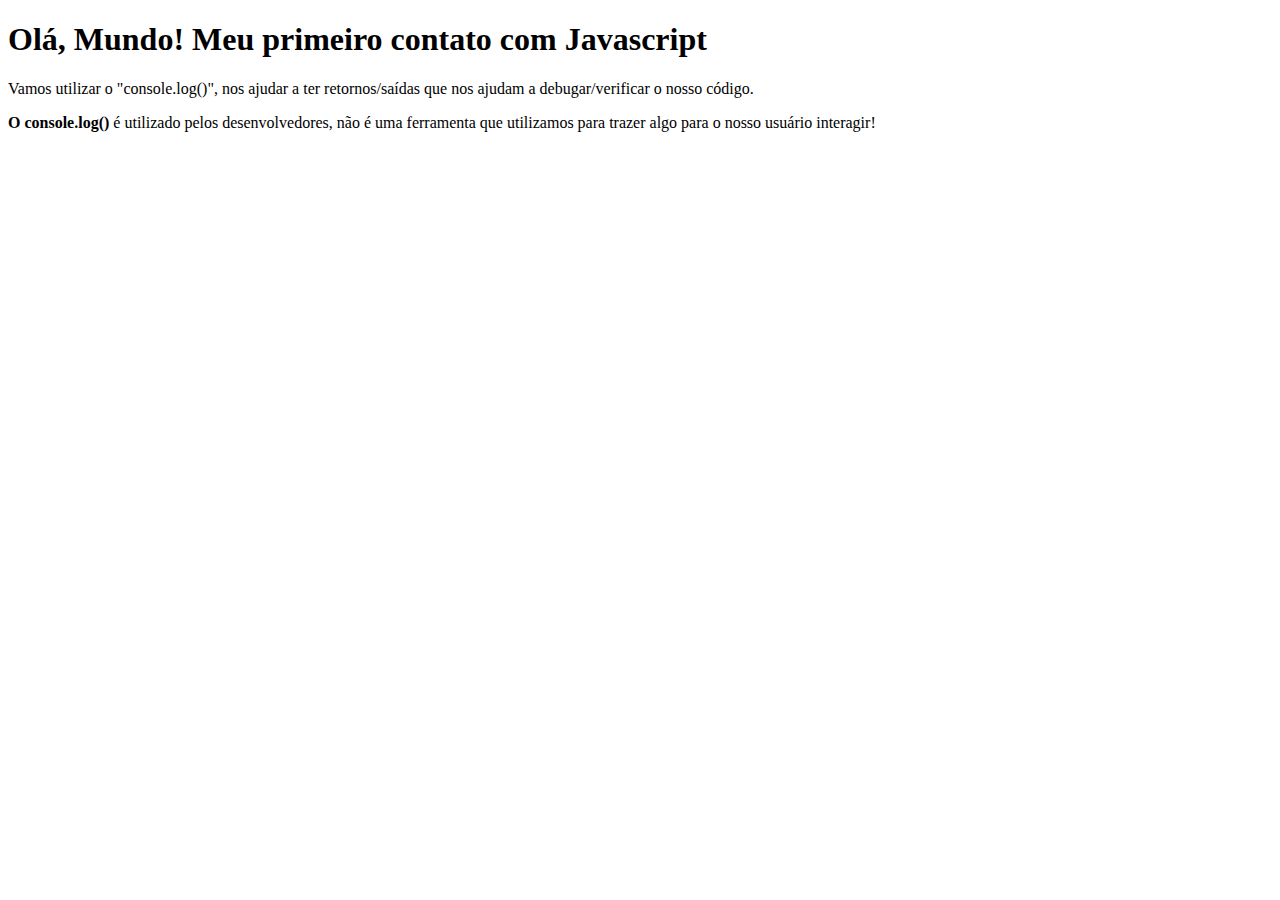
<file: index.html>
<!DOCTYPE html>
<html lang="pt-br">
<head>
    <meta charset="UTF-8">
    <meta name="viewport" content="width=device-width, initial-scale=1.0">
    <title>Olá Mundo - Javascript</title>
</head>
<body>
    <h1>Olá, Mundo! Meu primeiro contato com Javascript</h1>
    <p>Vamos utilizar o "console.log()", nos ajudar a ter retornos/saídas que nos ajudam a debugar/verificar o nosso código. </p>
    <p><b>O console.log()</b> é utilizado pelos desenvolvedores, não é uma ferramenta que utilizamos para trazer algo para o nosso usuário interagir!</p>

    <script src="index.js"></script>
</body>
</html>
</file>
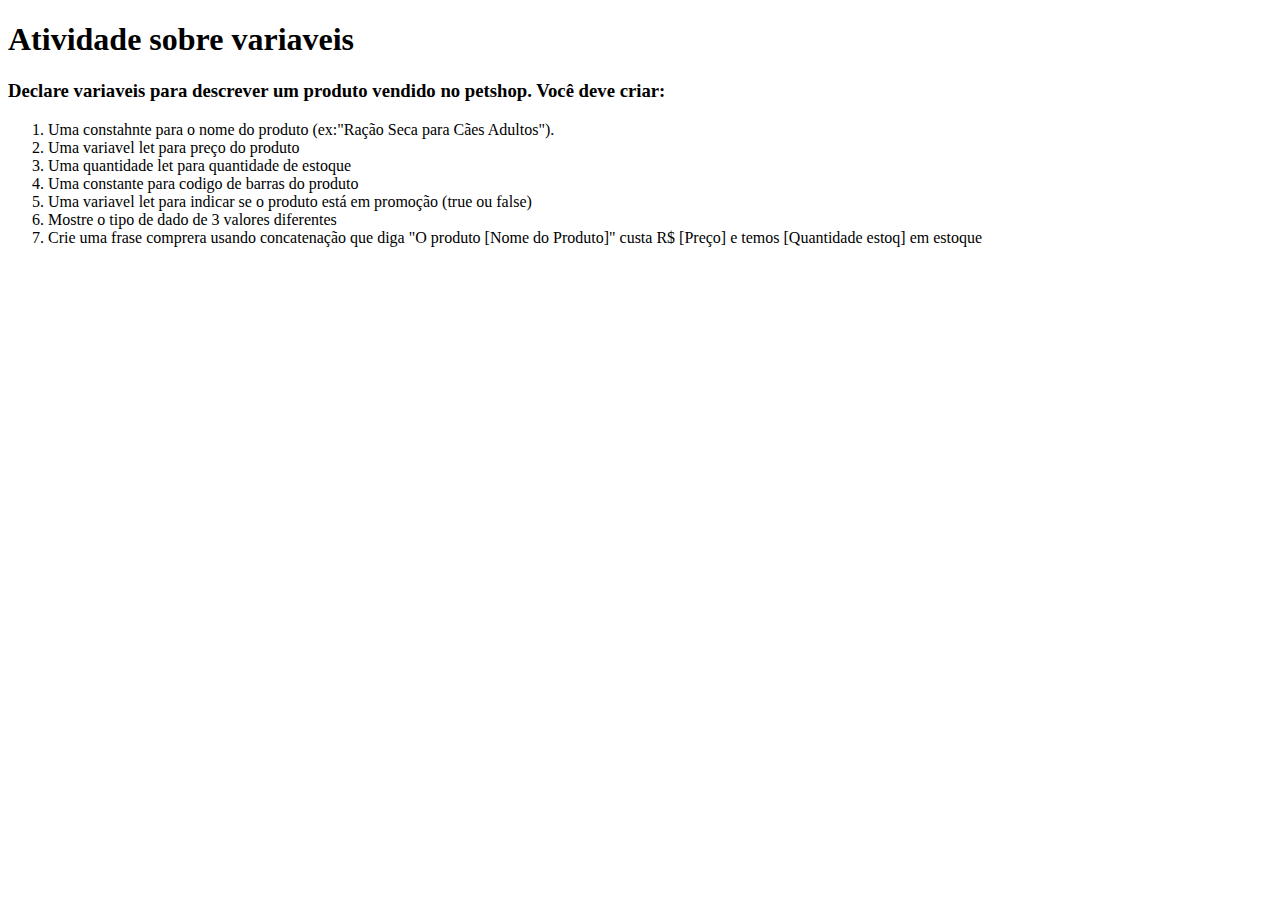
<file: atv.html>
<!DOCTYPE html>
<html lang="pt-br">
<head>
    <meta charset="UTF-8">
    <meta name="viewport" content="width=device-width, initial-scale=1.0">
    <title>Atividade sobre variaveis</title>
</head>
<body>
    <h1>Atividade sobre variaveis</h1>
    <h3>Declare variaveis para descrever um produto vendido no petshop. Você deve criar:</h3>
    <ol>
        <li>Uma constahnte para o nome do produto (ex:"Ração Seca para Cães Adultos").</li>
        <li>Uma variavel let para preço do produto</li>
        <li>Uma quantidade let para quantidade de estoque</li>
        <li>Uma constante para codigo de barras do produto</li>
        <li>Uma variavel let para indicar se o produto está em promoção (true ou false)</li>
        <li>Mostre o tipo de dado de 3 valores diferentes</li>
        <li>Crie uma frase comprera usando concatenação que diga "O produto [Nome do Produto]" custa R$ [Preço] e temos [Quantidade estoq] em estoque</li>
    </ol>
    
</body>
</html>
</file>
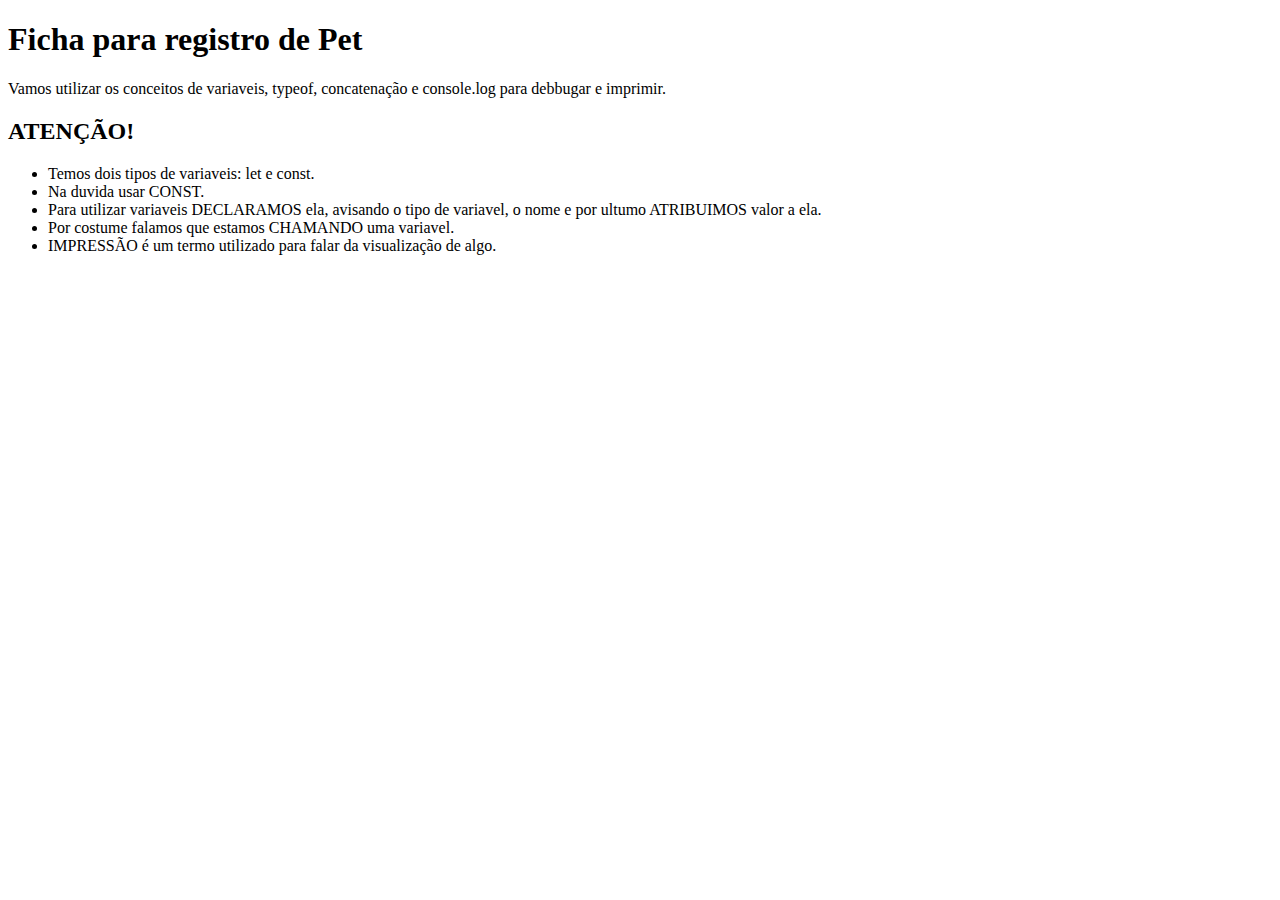
<file: aula002.html>
<!DOCTYPE html>
<html lang="pt-br">
<head>
    <meta charset="UTF-8">
    <meta name="viewport" content="width=device-width, initial-scale=1.0">
    <title>Ficha de Pets</title>
</head>
<body>
    <h1>Ficha para registro de Pet</h1>
    <p>Vamos utilizar os conceitos de variaveis, typeof, concatenação e console.log para debbugar e imprimir.</p>
    <h2>ATENÇÃO!</h2>
    <ul>
        <li>Temos dois tipos de variaveis: let e const.</li>
        <li>Na duvida usar CONST.</li>
        <li>Para utilizar variaveis DECLARAMOS ela, avisando o tipo de variavel, o nome e por ultumo ATRIBUIMOS valor a ela.</li>
        <li>Por costume falamos que estamos CHAMANDO uma variavel.</li>
        <li>IMPRESSÃO é um termo utilizado para falar da visualização de algo. </li>
    </ul>
    <script src="aula002.js"></script>
</body>
</html>
</file>
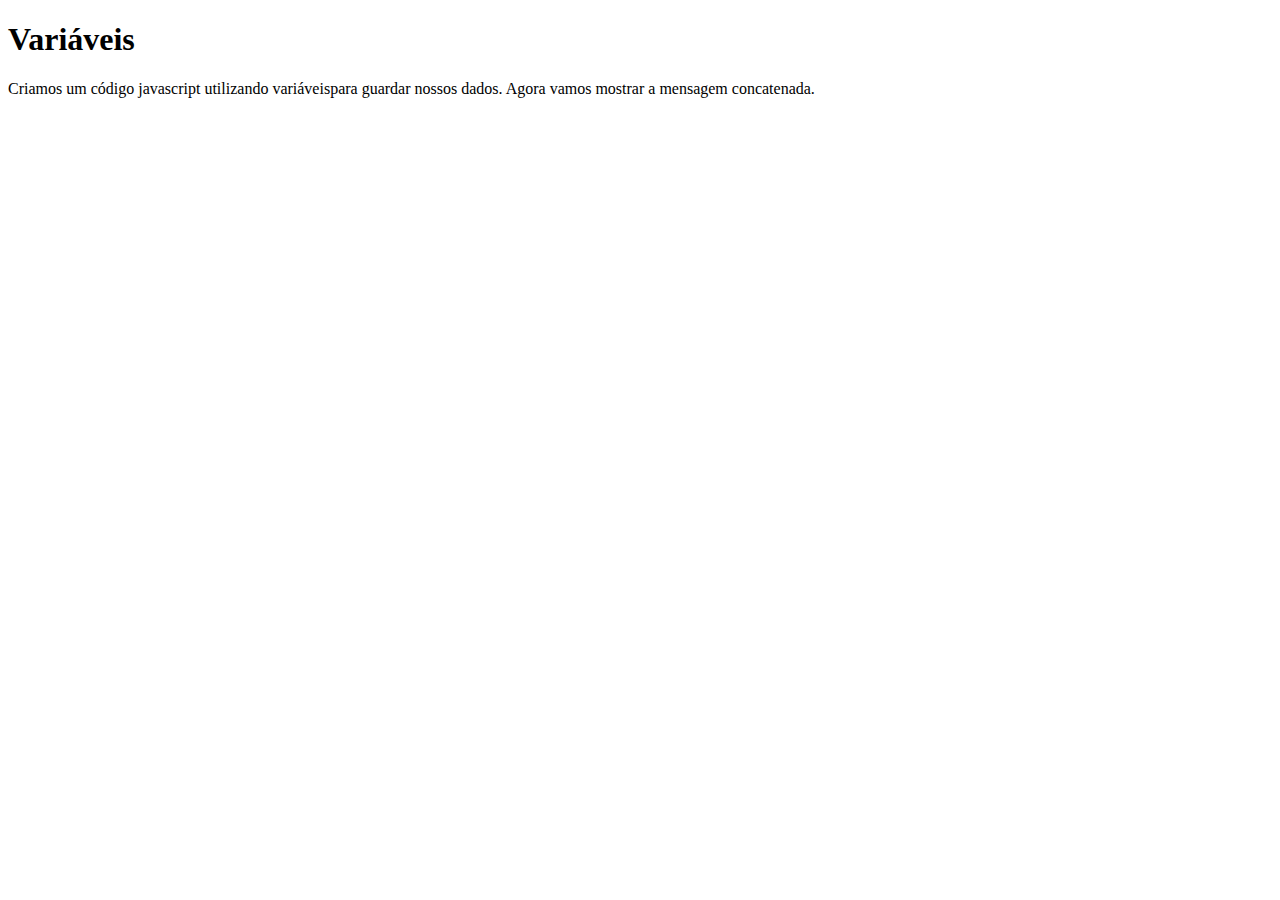
<file: aula2.html>
<!DOCTYPE html>
<html lang="pt-br">
<head>
    <meta charset="UTF-8">
    <meta name="viewport" content="width=device-width, initial-scale=1.0">
    <title>Document</title>
</head>
<body>
    <h1>Variáveis</h1>
    <p>Criamos um código javascript utilizando variáveispara guardar nossos dados. Agora vamos mostrar a mensagem concatenada.</p>
    <script src="aula2.js"></script>
</body>
</html>
</file>
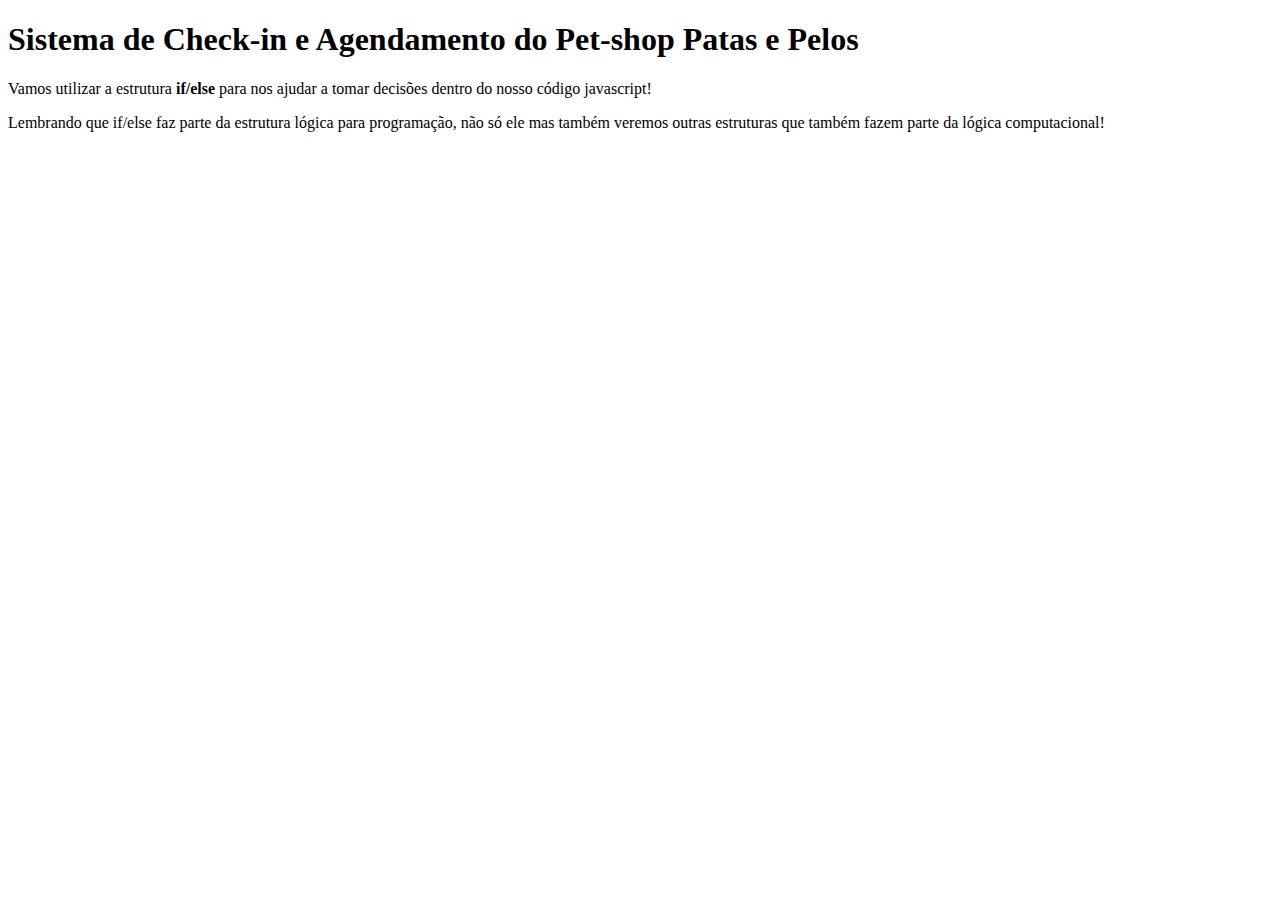
<file: aula003/aula3.html>
<!DOCTYPE html>
<html lang="pt-br">
<head>
    <meta charset="UTF-8">
    <meta name="viewport" content="width=device-width, initial-scale=1.0">
    <title>Tomada de Decisão</title>
</head>
<body>
    <h1>Sistema de Check-in e Agendamento do Pet-shop Patas e Pelos</h1>
    <p>Vamos utilizar a estrutura <b>if/else</b> para nos ajudar a tomar decisões dentro do nosso código javascript!</p>
    <p>Lembrando que if/else faz parte da estrutura lógica para programação, não só ele mas também veremos outras estruturas que também fazem parte da lógica computacional!</p>

    <script src="aula3.js"></script>
</body>
</html>
</file>
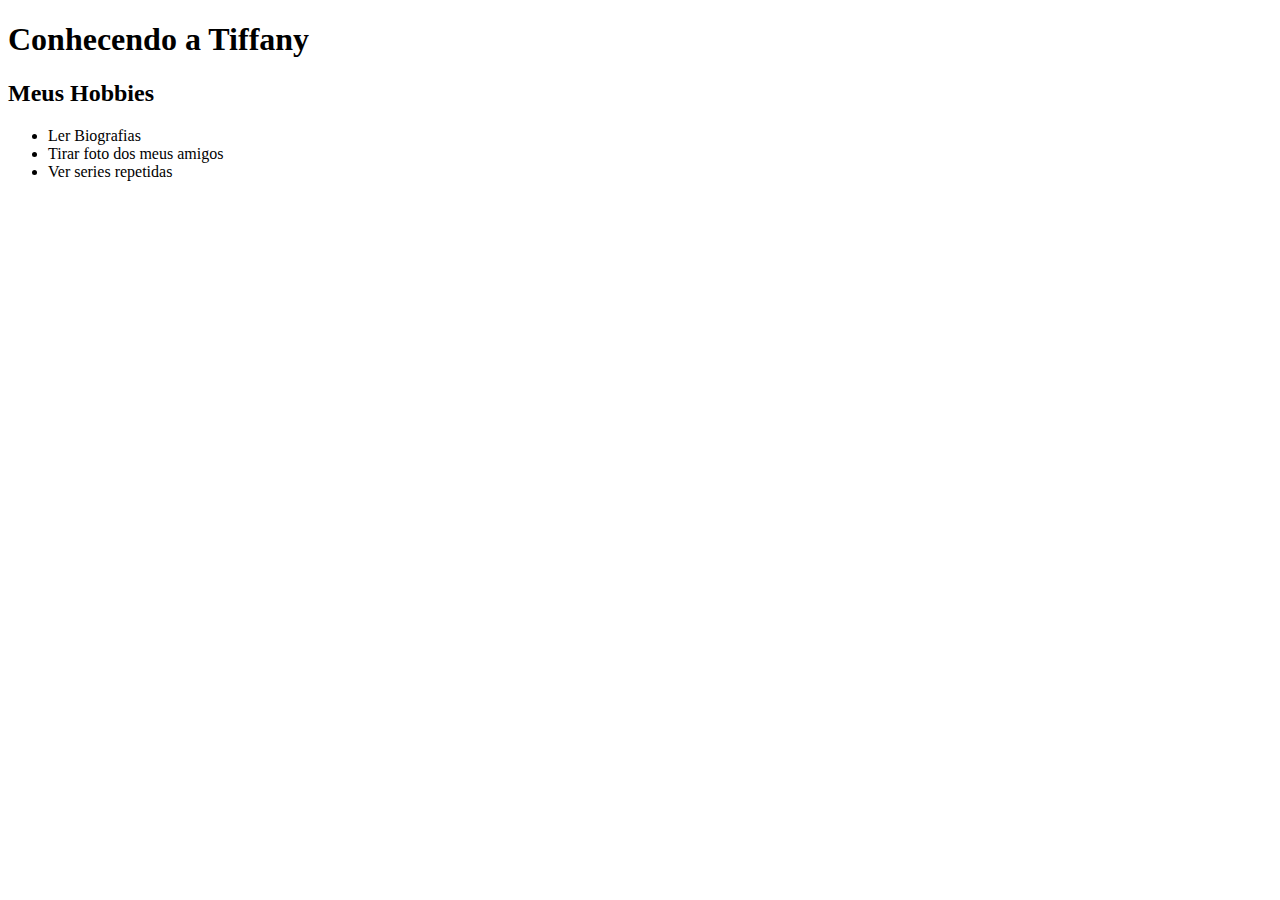
<file: aula005/atv.05.html>
<!DOCTYPE html>
<html lang="pt-br">
<head>
    <meta charset="UTF-8">
    <meta name="viewport" content="width=device-width, initial-scale=1.0">
    <title>Meus Hobbies</title>
</head>
<body>
    <main id="container">
        <h1>Conhecendo a Tiffany</h1>
        <section>
            <h2>Meus Hobbies</h2>
            <ul id="lista-hobbies" class="hobbies-container">
            </ul>
        </section>
    </main>
    <script src="atv.05.js"></script>
    
</body>
</html>
</file>
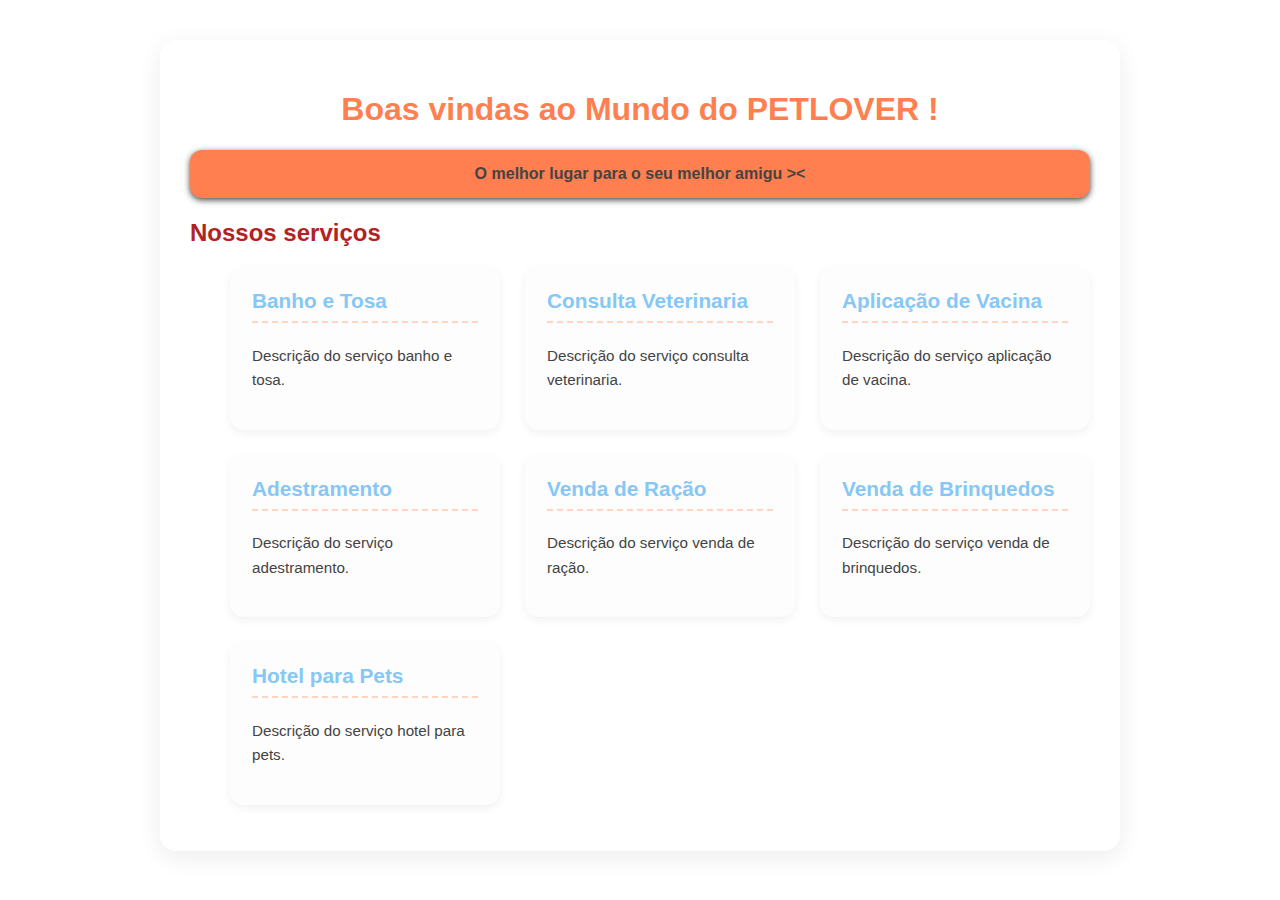
<file: aula007/explicação.07.html>
<!DOCTYPE html>
<html lang="pt-br">
<head>
    <meta charset="UTF-8">
    <meta name="viewport" content="width=device-width, initial-scale=1.0">
    <title>Aula - DOM</title>
    <link rel="stylesheet" href="style07.css">
</head>
<body>
    <main class="container">
        <h1 id="titulo-principal">Boas vindas ao PetShop P&P</h1>
        <h4 id="subtitulo">O lugar perfeito para o seu pet!</h4>
        <section>
            <h2>Nossos serviços</h2>
            <ul id="lista-servicos" class="servicos-container">

            </ul>
        </section>
    </main>
    <script src="js07.js"></script>
</body>
</html>
</file>
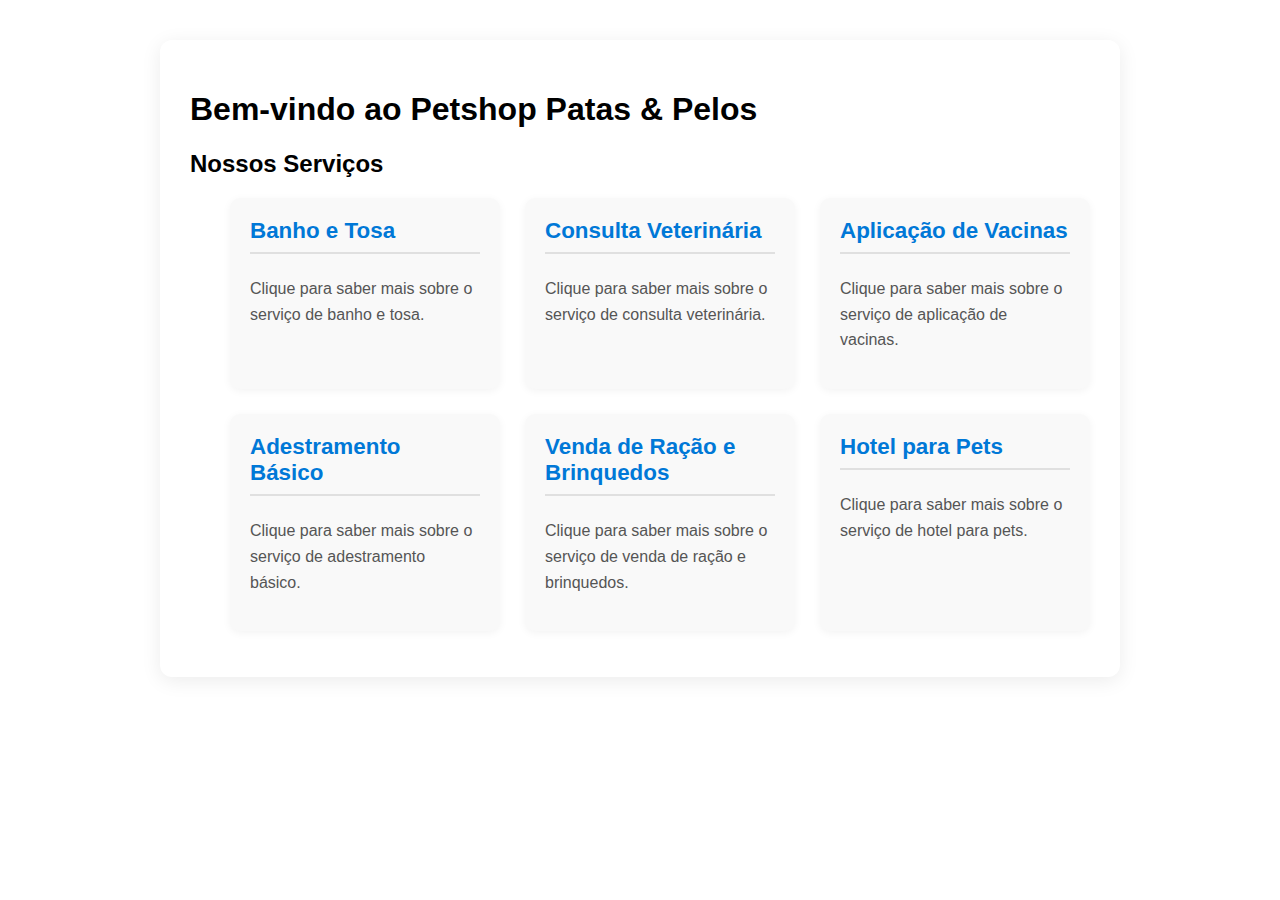
<file: aula6/live/live.html>
<!DOCTYPE html>
<html lang="pt-br">

<head>
    <meta charset="UTF-8">
    <meta name="viewport" content="width=device-width, initial-scale=1.0">
    <title>Mãos à obra!</title>
    <link rel="stylesheet" href="live.css">
</head>

<body>
    <main class="container">
        <h1>Bem-vindo ao Petshop Patas & Pelos</h1>
        <section>
            <h2>Nossos Serviços</h2>
            <ul id="lista-servicos" class="servicos-container">
            </ul>
        </section>
    </main>
    <script src="live.js"></script>
</body>
</html>
</file>
<file: aula007/style07.css>
.container {
    max-width: 900px;
    margin: 40px auto;
    padding: 30px;
    background-color: #ffffff;
    border-radius: 16px;
    box-shadow: 0 6px 24px rgba(0, 0, 0, 0.08);
    font-family: 'Segoe UI', Tahoma, Geneva, Verdana, sans-serif;
    color: firebrick;
}

/* Grid de serviços */
.servicos-container {
    display: grid;
    grid-template-columns: repeat(3, 1fr);
    gap: 25px;
    list-style: none;
}

/* Cartão de serviço */
.servico-card {
    border: none;
    border-radius: 14px;
    padding: 22px;
    background-color: #fdfdfd;
    box-shadow: 0 3px 10px rgba(0, 0, 0, 0.06);
    transition: transform 0.25s ease, box-shadow 0.25s ease, background-color 0.25s;
    cursor: pointer;
    list-style: none;
}

.servico-card:hover {
    transform: translateY(-6px) scale(1.02);
    box-shadow: 0 8px 20px rgba(0, 0, 0, 0.12);
    background-color: #fefaf6;
}

/* Título do serviço */
.servico-card h3 {
    color: #86c7f5; /* Coral, cor alegre que remete a pets */
    margin-top: 0;
    font-size: 1.3em;
    font-weight: 600;
    border-bottom: 2px dashed #ffd5c2;
    padding-bottom: 8px;
}

/* Texto dentro do card */
.servico-card p {
    color: #444;
    line-height: 1.6;
    margin-top: 12px;
    font-size: 0.95em;
}

/* --- Animações extras (somente novos seletores para animar) --- */
@keyframes bounceIn {
    0% { transform: scale(0.9); opacity: 0; }
    60% { transform: scale(1.05); opacity: 1; }
    100% { transform: scale(1); }
}

.servico-card {
    animation: bounceIn 0.5s ease forwards;
}
</file>
<file: aula6/live/live.css>
.container {
    max-width: 900px;
    margin: 40px auto;
    padding: 30px;
    background-color: #ffffff;
    border-radius: 12px;
    box-shadow: 0 4px 20px rgba(0, 0, 0, 0.08);
    font-family: 'Segoe UI', Tahoma, Geneva, Verdana, sans-serif;
}

/* Grid de serviços */
.servicos-container {
    display: grid;
    grid-template-columns: repeat(3, 1fr);
    gap: 25px;
    list-style: none;
}

/* Cartão de serviço */
.servico-card {
    border: none;
    border-radius: 10px;
    padding: 20px;
    background-color: #f9f9f9;
    box-shadow: 0 2px 8px rgba(0, 0, 0, 0.05);
    transition: transform 0.3s ease, box-shadow 0.3s ease;
}

.servico-card:hover {
    transform: translateY(-5px);
    box-shadow: 0 6px 16px rgba(0, 0, 0, 0.1);
}

/* Título do serviço */
.servico-card h3 {
    color: #0078d7;
    margin-top: 0;
    font-size: 1.4em;
    border-bottom: 2px solid #e0e0e0;
    padding-bottom: 8px;
}

/* Texto dentro do card */
.servico-card p {
    color: #555;
    line-height: 1.6;
    margin-top: 10px;
}
</file>
